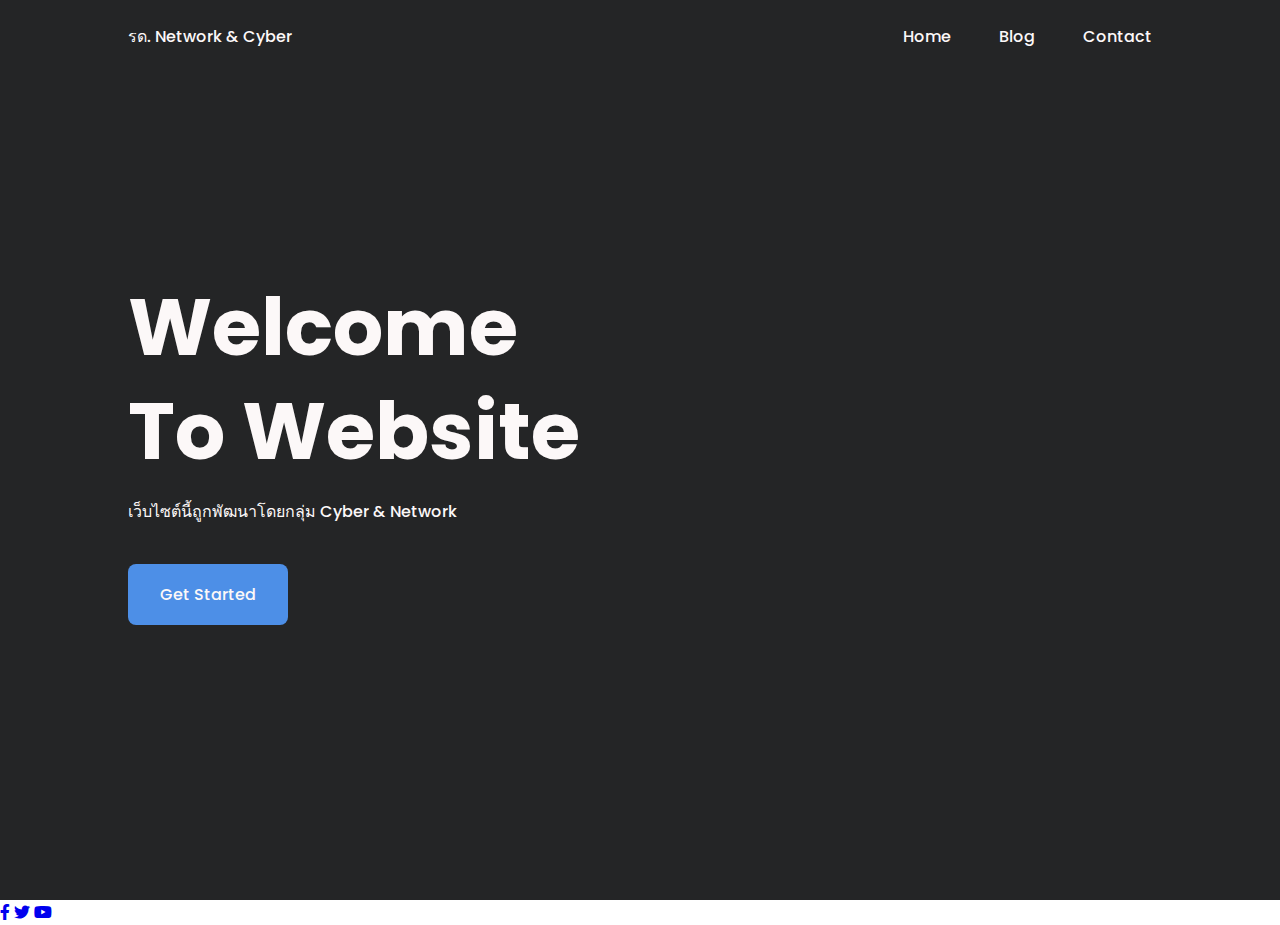
<file: index.html>
<!DOCTYPE html>
<html lang="en">
<head>
    <meta charset="UTF-8">
    <meta name="viewport" content="width=device-width, initial-scale=1.0">
    <!-- =====BOX ICONS===== -->
    <link href='https://cdn.jsdelivr.net/npm/boxicons@2.0.5/css/boxicons.min.css' rel='stylesheet'>

    <!-- ===== CSS ===== -->
    <link rel="stylesheet" href="assets/css/styles.css">
    <link rel="stylesheet" href="https://cdnjs.cloudflare.com/ajax/libs/font-awesome/5.15.2/css/all.min.css"/>

    <title>ศูนย์ฝึกย่อย โรงเรียนกาฬสินธุ์พิทยาสรรพ์</title>
</head>
<body>
    <!--===== HEADER =====-->
    <header class="l-header">
        <nav class="nav bd-grid">
            <div>
                <a href="./index.html" class="nav__logo">รด. Network &amp; Cyber</a>
            </div>
                
            <div class="nav__toggle" id="nav-toggle">
                <i class='bx bx-menu'></i>
            </div>

            <div class="nav__menu" id="nav-menu">
                <div class="nav__close" id="nav-close">
                    <i class='bx bx-x'></i>
                </div>

                <ul class="nav__list">
                    <li class="nav__item"><a href="./index.html" class="nav__link active">Home</a></li>
                    <!-- <li class="nav__item"><a href="./about.html" class="nav__link">About</a></li> -->
                    <li class="nav__item"><a href="./blog.html" class="nav__link">Blog</a></li>
                    <li class="nav__item"><a href="./contact.html" class="nav__link">Contact</a></li>
                </ul>
            </div>
        </nav>
    </header>

    <main class="l-main">
        <!--===== HOME =====-->
        <section class="home" id="home">
            <div class="home__container bd-grid">
                <div class="home__vdo">
                    <!-- <img src="assets/img/img1.png" alt="" data-speed="-2" class="move">
                    <img src="assets/img/img2.png" alt="" data-speed="2" class="move">
                    <img src="assets/img/img3.png" alt="" data-speed="2" class="move">
                    <img src="assets/img/img4.png" alt="" data-speed="-2" class="move">
                    <img src="assets/img/img5.png" alt="" data-speed="-2" class="move">
                    <img src="assets/img/img6.png" alt="" data-speed="2" class="move"> -->

                    <iframe src="https://www.youtube.com/embed/eihxsWngW4M?autoplay=1&loop=9999" title="YouTube video player" frameborder="0" allow="accelerometer; autoplay; clipboard-write; encrypted-media; gyroscope; picture-in-picture" allowfullscreen></iframe>
                </div>

                <div class="home__data">
                    <h1 class="home__title">Welcome<br> To Website</h1>
                    <p class="home__description">เว็บไซต์นี้ถูกพัฒนาโดยกลุ่ม Cyber &amp; Network</p>
                    <a target="_blank" href="https://th.m.wikipedia.org/wiki/%E0%B8%99%E0%B8%B1%E0%B8%81%E0%B8%A8%E0%B8%B6%E0%B8%81%E0%B8%A9%E0%B8%B2%E0%B8%A7%E0%B8%B4%E0%B8%8A%E0%B8%B2%E0%B8%97%E0%B8%AB%E0%B8%B2%E0%B8%A3" class="home__button">Get Started</a>
                </div>
            </div>
        </section>
    </main>

    <!--==== FOOTER ====-->
    <div class="media-icons">
        <a href="https://www.facebook.com/NosotoAnr"><i class="fab fa-facebook-f"></i></a>
        <a href="https://www.facebook.com/kpstrotcs"><i class="fab fa-twitter"></i></a>
        <a href="https://www.youtube.com/channel/UCHojroVMRMCSzSScTX4qqsw"><i class="fab fa-youtube"></i></a>
    </div>

    <!--===== GSAP =====-->
    <!-- <script src="https://cdnjs.cloudflare.com/ajax/libs/gsap/3.5.1/gsap.min.js"></script>s -->

    <!--===== MAIN JS =====-->
    <script src="assets/js/main.js"></script>
</body>
</html>
</file>
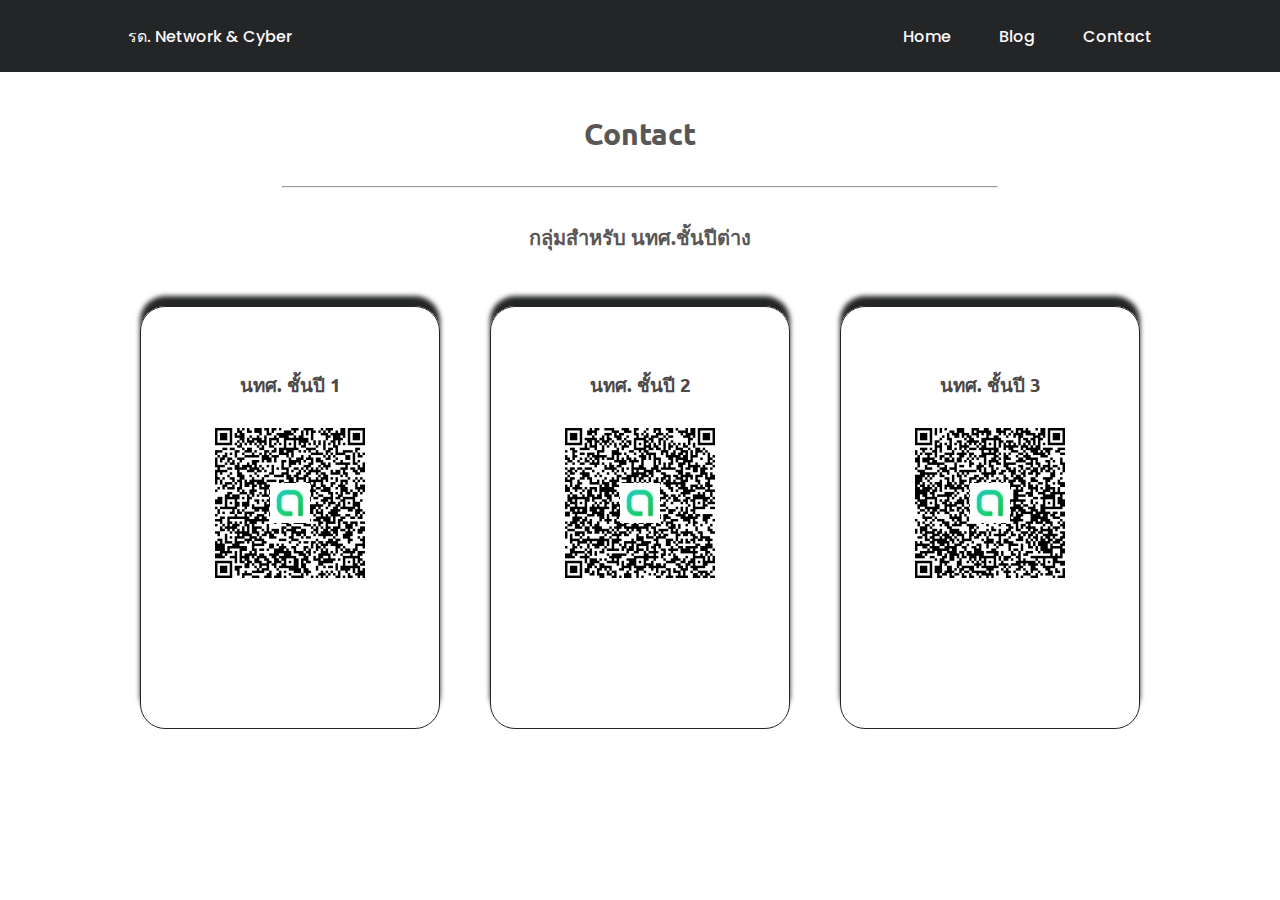
<file: contact.html>
<!DOCTYPE html>
<html lang="en">
<head>
    <meta charset="UTF-8">
    <meta name="viewport" content="width=device-width, initial-scale=1.0">
    <!-- =====BOX ICONS===== -->
    <link href='https://cdn.jsdelivr.net/npm/boxicons@2.0.5/css/boxicons.min.css' rel='stylesheet'>

    <!-- ===== CSS ===== -->
    <link rel="stylesheet" href="assets/css/styles.css">
    <style>
        @import url('https://fonts.googleapis.com/css2?family=Ubuntu:wght@300&display=swap');
        body {
            padding-top: 10vh;
        }
        
        .container {
            display: flex;
            flex-direction: column;
            align-items: center;
            font-family: 'Ubuntu', sans-serif;
            width: 80vw;
            height: 80vh;
            margin: auto;
            color: rgb(89, 86, 86);
        }
        h2{
            font-size: 30px;
   
        }
        hr{
            width: 70%;
        }
        h4{
            font-size: 20px;
        }

        .contact-blocks {
            display: flex;
            height: 90%;
            color: rgb(75, 72, 72);
        }
        
        .outer-cover-cust {
            border: 1px solid bl;
        }
        
        .student {
            display: flex;
            flex-direction: column;
            align-items: center;
            padding: 20px;
            margin: auto;
            height: 80%;
            border-radius: 25px;
        }
        

        .student {
            width: 300px;
            border: 1px #242526 solid;
            margin: 25px;
            box-shadow: 0 -10px 5px #242526;
        }
        
        .student h3 {
            padding-top: 25px;
            text-align: center;
        }

        @media screen and (max-width:768px) {
            body{
                padding-top: 0;

            }
            .contact-blocks{
                flex-direction: column;
            }
        }
    </style>

    <title>ศูนย์ฝึกย่อย โรงเรียนกาฬสินธุ์พิทยาสรรพ์</title>
</head>
<body>
    <!--===== HEADER =====-->
    <header class="l-header">
        <nav class="nav bd-grid">
            <div>
                <a href="./index.html" class="nav__logo">รด. Network &amp; Cyber</a>
            </div>
                
            <div class="nav__toggle" id="nav-toggle">
                <i class='bx bx-menu'></i>
            </div>

            <div class="nav__menu" id="nav-menu">
                <div class="nav__close" id="nav-close">
                    <i class='bx bx-x'></i>
                </div>

                <ul class="nav__list">
                    <li class="nav__item"><a href="./index.html" class="nav__link active">Home</a></li>
                    <!-- <li class="nav__item"><a href="./about.html" class="nav__link">About</a></li> -->
                    <li class="nav__item"><a href="./blog.html" class="nav__link">Blog</a></li>
                    <li class="nav__item"><a href="./contact.html" class="nav__link">Contact</a></li>
                </ul>
            </div>
        </nav>
    </header>
    
    <!--==== MAIN HTML ====-->

    <div class="container">
        <h2>Contact</h2>
        <hr>
        <h4>กลุ่มสำหรับ นทศ.ชั้นปีต่าง</h4>
        <div class="contact-blocks">
            <div class="student">
                <h3>นทศ. ชั้นปี 1</h3>
                <img src="./assets/img/qrcode/1.jpg" alt="ชั้นปี 1">
            </div>

            <div class="student">
                <h3>นทศ. ชั้นปี 2</h3>
                <img src="./assets/img/qrcode/2.jpg" alt="ชั้นปี 2">
            </div>

            <div class="student">
                <h3>นทศ. ชั้นปี 3</h3>
                <img src="./assets/img/qrcode/3.jpg" alt="ชั้นปี 3">
            </div>

            <!-- <div class="social-button-item">
                <a href="https://www.facebook.com/NosotoAnr/?ref=page_internal" target="_blank">
                    <img src="" alt="facebook" style="width:31px;">
                </a>
            </div>

            <div class="social-button-item">
                <a href="https://www.youtube.com/channel/UCHojroVMRMCSzSScTX4qqsw/featured" target="_blank">
                    <img src="" alt="facebook" style="width:31px;">
                </a>
            </div> -->

        </div>
    </div>

    <!--==== FOOTER ====-->
    <div class="media-icons">
        <a href="https://www.facebook.com/NosotoAnr"><i class="fab fa-facebook-f"></i></a>
        <a href="https://www.facebook.com/kpstrotcs"><i class="fab fa-twitter"></i></a>
        <a href="https://www.youtube.com/channel/UCHojroVMRMCSzSScTX4qqsw"><i class="fab fa-youtube"></i></a>
    </div>

    <!--===== MAIN JS =====-->
    <script src="assets/js/main.js"></script>
</body>
</html>
</file>
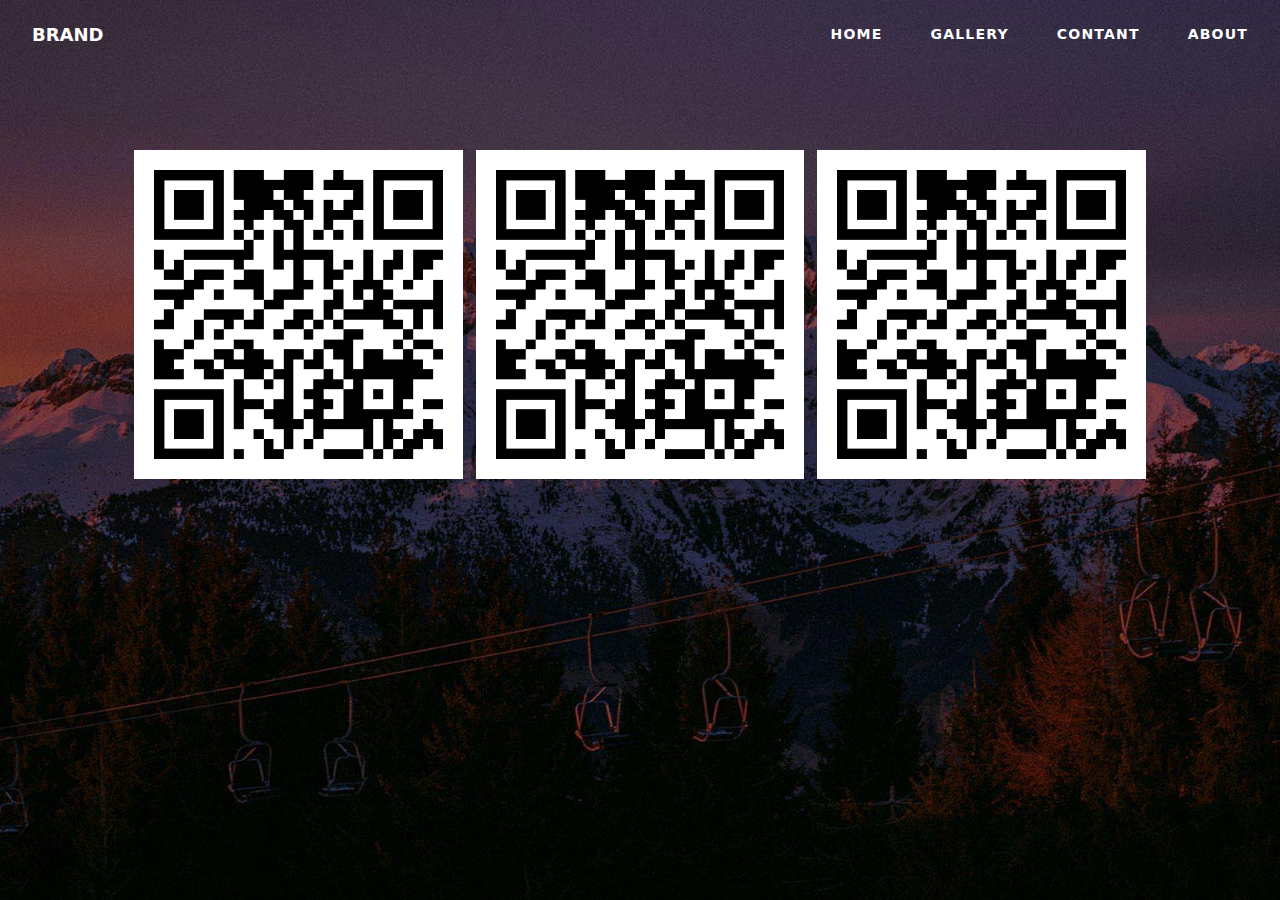
<file: docs/contant.html>
<!DOCTYPE html>
<html lang="en">
<head>
    <meta charset="UTF-8">
    <meta http-equiv="X-UA-Compatible" content="IE=edge">
    <meta name="viewport" content="width=device-width, initial-scale=1.0">
    <link rel="stylesheet" href="./css/Navbar.css">
    <link rel="stylesheet" href="./css//contant.css">
    <title>Document</title>
</head>
<body>
    <div class="container">

        <!-- Navbar -->
        <nav>
              <input type="checkbox" id="nav" class="hidden">
              <label for="nav" class="nav-btn">
                    <i></i>
                    <i></i>
                    <i></i>
              </label>
              <div class="logo">
                    <a href="/">BRAND</a>
              </div>
              <div class="nav-wrapper">
                    <ul>
                          <li><a href="/">Home</a></li>
                          <li><a href="/gallery.html">Gallery</a></li>
                          <li><a href="/contant.html">Contant</a></li>
                          <li><a href="/about.html">About</a></li>
                    </ul>
              </div>
        </nav>

        <!-- Contant -->
        <header>
            <div><img src="./components/images/Qrcode/qr-code.png" alt=""></div>
            <div><img src="./components/images/Qrcode/qr-code.png" alt=""></div>
            <div><img src="./components/images/Qrcode/qr-code.png" alt=""></div>
        </header>
    </div>
</body>
</html>
</file>
<file: assets/css/styles.css>
/*===== GOOGLE FONTS =====*/
@import url("https://fonts.googleapis.com/css2?family=Poppins:wght@400;500;600&display=swap");
/*===== VARIABLES CSS =====*/
:root{
  --header-height: 3rem;

  /*===== Colors =====*/
  --first-color: #242526;
  --first-color-dark: #4D8FE7;
  --first-color-darken: #444546;
  --white-color: #FCF8F8;
  --font-color: #242526;
  
  /*===== Font and typography =====*/
  --body-font: 'Poppins', sans-serif;
  --big-font-size: 2.5rem;
  --normal-font-size: .938rem;
  
  /*===== z index =====*/
  --z-fixed: 100;
}

@media screen and (min-width: 768px){
  :root{
    --big-font-size: 5rem;
    --normal-font-size: 1rem;
  }
}

/*===== BASE =====*/
*,::before,::after{
  box-sizing: border-box;
}

body{
  margin: var(--header-height) 0 0 0;
  padding: 0;
  font-family: var(--body-font);
  font-size: var(--normal-font-size);
  font-weight: 500;
}

h1,p,ul{
  margin: 0;
}

ul{
  padding: 0;
  list-style: none;
}

a{
  text-decoration: none;
}

img{
  max-width: 100%;
  height: auto;
}

footer{
  width: 100%;
  position: fixed;
  bottom: 0;
  left: 0;
  background: #111;
}

footer .media-icons a{
  font-size: 16px;
  height: 45px;
  width: 45px;
  display: inline-block;
  text-align: center;
  line-height: 43px;
  border-radius: 5px;
  border: 2px solid #222222;
  margin: 30px 5px 0 0;
  transition: all 0.3s ease;
}
.media-icons a:hover{
  border-color: #eb2f06;
}

/*===== LAYOUT =====*/
.bd-grid{
  max-width: 1024px;
  display: grid;
  grid-template-columns: 100%;
  column-gap: 2rem;
  width: calc(100% - 2rem);
  margin-left: 1rem;
  margin-right: 1rem;
}

.l-header{
  width: 100%;
  position: fixed;
  top: 0;
  left: 0;
  z-index: var(--z-fixed);
  background-color: var(--first-color);
}

/*===== NAV =====*/
.nav{
  height: var(--header-height);
  display: flex;
  justify-content: space-between;
  align-items: center;
}

@media screen and (max-width: 768px){
  .nav__menu{
    position: fixed;
    top: 0;
    right: -100%;
    width: 70%;
    height: 100%;
    padding: 3.5rem 1.5rem 0;
    background: rgba(255,255,255,.3);
    backdrop-filter: blur(10px);
    transition: .5s;
  }
}

.nav__close{
  position: absolute;
  top: .75rem;
  right: 1rem;
  font-size: 1.5rem;
  cursor: pointer;
}

.nav__item{
  margin-bottom: 2rem;
}

.nav__close, .nav__link, .nav__logo, .nav__toggle{
  color: var(--white-color);
}

.nav__link:hover{
  color: var(--first-color-dark);
}

.nav__toggle{
  font-size: 1.5rem;
  cursor: pointer;
}

/*=== Show menu ===*/
.show{
  right: 0;
}

/*===== HOME =====*/
.home{
  background-color: var(--first-color);
  overflow: hidden;
}

.home__container{
  height: calc(100vh - var(--header-height));
  grid-template-rows: repeat(2, max-content);
  row-gap: 1.5rem;
}

.home__vdo{
  position: relative;
  padding-top: 1.5rem;
  justify-self: center;
  width: 302px;
  height: 233px;
}

.home__vdo iframe{
  position: absolute;
  top: 0;
  left: 0;
}

.home__data{
  color: var(--white-color);
}

.home__title{
  font-size: var(--big-font-size);
  line-height: 1.3;
  margin-bottom: 1rem;
}

.home__description{
  margin-bottom: 2.5rem;
}

.home__button{
  display: inline-block;
  background-color: var(--first-color-dark);
  color: var(--white-color);
  padding: 1.125rem 2rem;
  border-radius: .5rem;
}

.home__button:hover{
  background-color: var(--first-color-darken);
}

/* ===== MEDIA QUERIES =====*/
@media screen and (min-width: 768px){
  body{
    margin: 0;
  }
  
  .nav{
    height: calc(var(--header-height) + 1.5rem);
  }

  .nav__toggle, .nav__close{
    display: none;
  }

  .nav__list{
    display: flex;
  }

  .nav__item{
    margin-left: 3rem;
    margin-bottom: 0;
  }

  .home__container{
    height: 100vh;
    grid-template-columns: repeat(2, max-content);
    grid-template-rows:  1fr;
    row-gap: 0;
    align-items: center;
    justify-content: center;
  }
  
  .home__vdo{
    order: 1;
    width: 375px;
    height: 289px;
  }

  .home__vdo iframe{
    width: 375px;
    height: 400px;
  }
}

@media screen and (min-width: 1024px){
  .bd-grid{
    margin-left: auto;
    margin-right: auto;
  }

  .home__container{
    justify-content: initial;
    column-gap: 4.5rem;
  }

  .home__vdo{
    width: 604px;
    height: 466px;
  }

  .home__vdo iframe{
    width: 604px;
  }
}
</file>
<file: docs/css/Navbar.css>
* {
    box-sizing: border-box;
}

html {
    margin: 0;
    padding: 0;
    width: 100%;
    height: 100vh;
}

body {
    margin: 0;
    padding: 0;
    width: 100%;
    height: 100vh;
    font-family: system-ui, -apple-system, BlinkMacSystemFont, 'Segoe UI', Roboto, Oxygen, Ubuntu, Cantarell, 'Open Sans', 'Helvetica Neue', sans-serif;
    font-weight: 400;
    background: url(../components/images/landscape.jpg);
    background-position: center;
    background-size: cover;
}

nav {
    padding: 8px;
}

.logo {
    float: left;
    padding: 8px;
    margin-left: 16px;
    margin-top: 8px;
}

.logo a {
    color: #fff;
    text-transform: uppercase;
    font-weight: 700;
    font-size: 18px;
    letter-spacing: 0px;
    text-decoration: none;
}

.nav-wrapper a {
    color: #fff;
}

nav ul {
    float: right;
}

nav ul li {
    display: inline-block;
    float: left;
}

nav ul li:not(:first-child) {
    margin-left: 48px;
}

nav ul li:last-child {
    margin-right: 24px;
}

nav ul li a {
    display: inline-block;
    outline: none;
    color: #000;
    text-transform: uppercase;
    text-decoration: none;
    font-size: 14px;
    letter-spacing: 1.2px;
    font-weight: 600;
}

@media screen and (max-width: 864px) {
    .logo {
          padding: 0;
    }

    .nav-wrapper {
          position: fixed;
          top: 0;
          left: 0;
          width: 100%;
          height: 100%;
          z-index: -1;
          background: #000;
          opacity: 0;
          transition: all 0.2s ease;
    }

    .nav-wrapper ul {
          position: absolute;
          top: 50%;
          transform: translateY(-50%);
          width: 100%;
    }

    .nav-wrapper ul li {
          display: block;
          float: none;
          width: 100%;
          text-align: right;
          margin-bottom: 10px;
    }

    .nav-wrapper ul li:nth-child(1) a {
          transition-delay: 0.2s;
    }

    .nav-wrapper ul li:nth-child(2) a {
          transition-delay: 0.3s;
    }

    .nav-wrapper ul li:nth-child(3) a {
          transition-delay: 0.4s;
    }

    .nav-wrapper ul li:nth-child(4) a {
          transition-delay: 0.5s;
    }

    .nav-wrapper ul li:not(:first-child) {
          margin-left: 0;
    }

    .nav-wrapper ul li a {
          padding: 10px 24px;
          opacity: 0;
          color: #fff;
          font-size: 14px;
          font-weight: 600;
          letter-spacing: 1.2px;
          transform: translateX(-20px);
          transition: all 0.2s ease;
    }

    .nav-btn {
          position: fixed;
          right: 10px;
          top: 10px;
          display: block;
          width: 48px;
          height: 48px;
          cursor: pointer;
          z-index: 9999;
          border-radius: 50%;
    }

    .nav-btn i {
          display: block;
          width: 20px;
          height: 2px;
          background: #fff;
          border-radius: 2px;
          margin-left: 14px;
    }

    .nav-btn i:nth-child(1) {
          margin-top: 16px;
    }

    .nav-btn i:nth-child(2) {
          margin-top: 4px;
          opacity: 1;
    }

    .nav-btn i:nth-child(3) {
          margin-top: 4px;
    }
}

#nav:checked + .nav-btn {
    transform: rotate(45deg);
}

#nav:checked + .nav-btn i {
    background: #fff;
    transition: transform 0.2s ease;
}

#nav:checked + .nav-btn i:nth-child(1) {
    transform: translateY(6px) rotate(180deg);
}

#nav:checked + .nav-btn i:nth-child(2) {
    opacity: 0;
}

#nav:checked + .nav-btn i:nth-child(3) {
    transform: translateY(-6px) rotate(90deg);
}

#nav:checked ~ .nav-wrapper {
    z-index: 9990;
    opacity: 1;
}

#nav:checked ~ .nav-wrapper ul li a {
    opacity: 1;
    transform: translateX(0);
}

.hidden {
    display: none;
}
</file>
<file: docs/css/contant.css>
body {
    margin: 0;
}

header {
    margin: 10vw;
    font-size: 0;   
    display: -ms-flexbox;
    -ms-flexbox-wrap: wrap;
    -ms-flex-direction: column;
    -webkit-flex-flow: row wrap;
    flex-flow: row wrap;
    display: -webkit-box;
    display: flex;
}

header div {
    -webkit-box-flex: auto;
    -ms-flex: auto;
    flex: auto;
    width: 200px;
    margin: .5vw;
}

header div img {
    width: 100%;
    height: auto;
}

@media screen and (max-width: 400px){
    header div {
        margin: 0;
    }
    header {
        padding: 0;
    }
}
</file>
